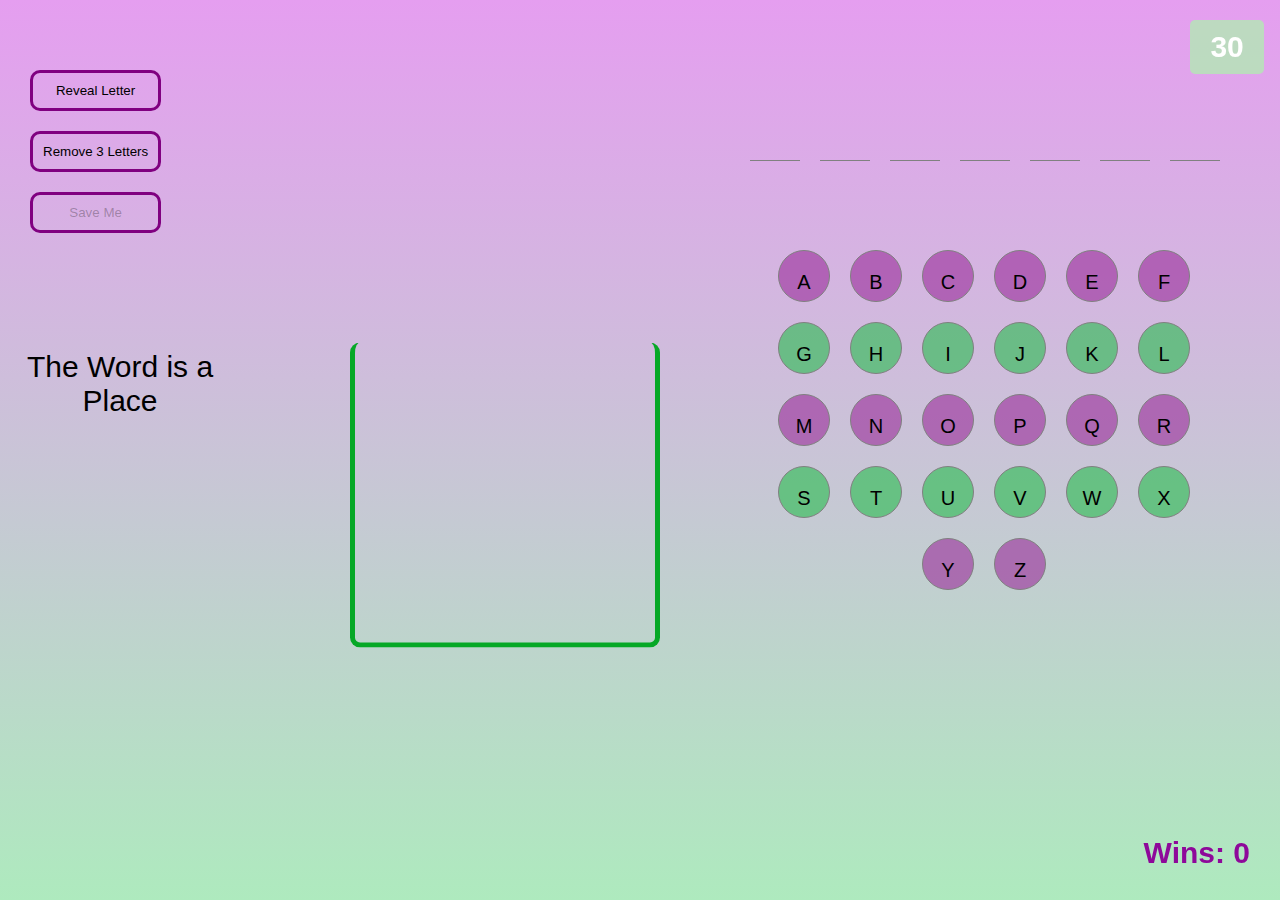
<file: gamePage.html>
<!DOCTYPE html>
<html lang="en">

<head>
    <meta charset="UTF-8">
    <meta name="viewport" content="width=device-width, initial-scale=1.0">
    <link rel="stylesheet" href="css/game.css">
    <script defer src="js/Game.js"></script>   
    <title>Word Game</title>
</head>

<body>
    <div class="buttons-container">
        <button class="help-btn" id="reveal-letter">Reveal Letter</button>
        <button class="help-btn" id="mark-three-wrong">Remove 3 Letters</button>
        <button class="help-btn3" id="solve-word" disabled>Save Me</button>
    </div>
    <div id="timer" class="timer">30</div>
    
        <div class="bucket">
            <div class="water">
            </div>
        </div>

        <div class="word"></div>

        <div class="letters-container">
            <div class="line-1">
                <div class="letter"><p>A</p></div>
                <div class="letter"><p>B</p></div>
                <div class="letter"><p>C</p></div>
                <div class="letter"><p>D</p></div>
                <div class="letter"><p>E</p></div>
                <div class="letter"><p>F</p></div>
            </div>
            <div class="line-2">
                <div class="letter"><p>G</p></div>
                <div class="letter"><p>H</p></div>
                <div class="letter"><p>I</p></div>
                <div class="letter"><p>J</p></div>
                <div class="letter"><p>K</p></div>
                <div class="letter"><p>L</p></div>
            </div>
            <div class="line-3">
                <div class="letter"><p>M</p></div>
                <div class="letter"><p>N</p></div>
                <div class="letter"><p>O</p></div>
                <div class="letter"><p>P</p></div>
                <div class="letter"><p>Q</p></div>
                <div class="letter"><p>R</p></div>
            </div>
            <div class="line-4">
                <div class="letter"><p>S</p></div>
                <div class="letter"><p>T</p></div>
                <div class="letter"><p>U</p></div>
                <div class="letter"><p>V</p></div>
                <div class="letter"><p>W</p></div>
                <div class="letter"><p>X</p></div>
            </div>
            <div class="line-5">
                <div class="letter"><p>Y</p></div>
                <div class="letter"><p>Z</p></div>
            </div>
        </div>

        <!-- New Buttons -->
        
    
<p class="hint"></p>
    <div id="msg" class="msg">
        <div class="msg-content">
            <p id="modal-message"></p>
            <button id="msgBtn">Close</button>
        </div>
    </div>
    <div id="wins-counter" class="wins-counter">Wins: 0</div>
    
</body>

</html>
</file>
<file: css/game.css>
body {
    margin: 0;
    padding: 0;
    height: 100vh;
    background: linear-gradient(to bottom, rgb(229, 158, 240), rgb(174, 234, 190));
    font-family: 'Gill Sans', 'Gill Sans MT', Calibri, 'Trebuchet MS', sans-serif;
}

/*button style*/
.buttons-container {

    height: 200px;
    ;
    position: absolute;
    display: flex;
    flex-direction: column;
    margin: 30px;
    padding-top: 20px;
}

.help-btn {
    padding: 10px;
    margin-top: 20px;
    border-radius: 10px;
    border: 3px solid purple;
    background: none;
    cursor: pointer;
    animation: breath 4s infinite;
}

/*key frames*/
@keyframes breath {

    0% {
        opacity: 1;
    }

    50% {
        opacity: .5;
    }

    100% {
        opacity: 1;
    }
}

.help-btn-click {
    padding: 10px;
    margin-top: 20px;
    border-radius: 10px;
    border: 3px solid purple;
    background-color: purple;
    cursor: none;
    color: white;
}

.help-btn3 {
    padding: 10px;
    margin-top: 20px;
    border-radius: 10px;
    border: 3px solid purple;
    background: none;
    cursor: pointer;
}

/*message style*/
.msg {
    display: none;
    /* default is hidden*/
    position: fixed;
    top: 0;
    left: 0;
    width: 100%;
    height: 100%;
    background-color: rgba(0, 0, 0, 0.5);
    
    justify-content: center;
    align-items: center;
    z-index: 1000;
    /* to ensure it appears in front */
}

.msg-content {
    background: linear-gradient(to bottom, rgb(229, 158, 240), rgb(174, 234, 190));
    padding: 20px;
    border-radius: 10px;
    text-align: center;
    width: 300px;
    font-size: 20px;
}

#msgBtn {
    margin-top: 20px;
    padding: 10px 20px;
    border: none;
    background-color: #4dca31;
    color: white;
    cursor: pointer;
    border-radius: 5px;
}

#msgBtn:hover {
    background-color: #8f0b8f;
}

/* Bucket Styles */
.bucket {
    position: absolute;
    top: 55%;
    left: 350px;
    transform: translateY(-50%);
    width: 300px;
    height: 300px;
    border: 5px solid #06a826;
    border-top: none;
    border-radius: 10px;
    overflow: hidden;

}

.water {
    position: absolute;
    bottom: 0;
    width: 100%;
    height: 0;
    background: linear-gradient(to top, #3498db, #5dade2);
    transition: height 0.5s ease-in-out;
    opacity: .8;
}



.hint {
    position: absolute;
    margin-top: 350px;
    margin-left: 20px;
    font-size: 30px;
    width: 200px;
    text-align: center;
    animation: breath 4s infinite;

}

/* Word Styles */
.word {
    display: flex;
    margin-left: 57%;
    margin-top: 120px;
    position: absolute;
}

.word-letter {
    margin-left: 20px;
    border-bottom: 1px solid grey;
    width: 50px;
    height: 40px;
    font-size: 40px;
    font-weight: bolder;
    text-align: center;
}

/* Letter Styles */
.letters-container {
    margin-top: 240px;
    margin-left: 60%;
    text-align: center;
    font-size: 20px;
    position: absolute;
}

.letter {
    width: 50px;
    height: 50px;
    border: 1px solid grey;
    margin: 10px;
    text-align: center;
    cursor: pointer;
    transition: background-color 0.3s ease-in-out;
}

.line-1,
.line-2,
.line-3,
.line-4,
.line-5 {
    display: flex;
}

.line-1 .letter,
.line-3 .letter,
.line-5 .letter {
    background-color: rgba(153, 43, 153, 0.6);
    border-radius: 100px;
}

.line-2 .letter,
.line-4 .letter {
    background-color: rgba(39, 189, 76, 0.6);
    border-radius: 100px;
}

.line-5 {
    justify-content: center;
}

/* Timer Styling */
.timer {
    position: fixed;
    top: 20px;
    left: 93%;
    font-size: 30px;
    font-weight: bold;
    background-color: rgba(173, 242, 173, .7);
    color: white;
    padding: 10px 20px;
    border-radius: 5px;
    z-index: 1000;
}

.timer.red {
    background-color: red;
}

@keyframes breath {

    0% {
        opacity: 1;
    }

    50% {
        opacity: .5;
    }

    100% {
        opacity: 1;
    }
}

.wins-counter {
    position: fixed;
    bottom: 20px;
    right: 20px;
    font-size: 30px;
    font-weight: bold;

    color: rgb(142, 8, 154);
    padding: 10px;
    border-radius: 5px;
}

.disabled {
    pointer-events: none;
    opacity: 0.5;

}
</file>
